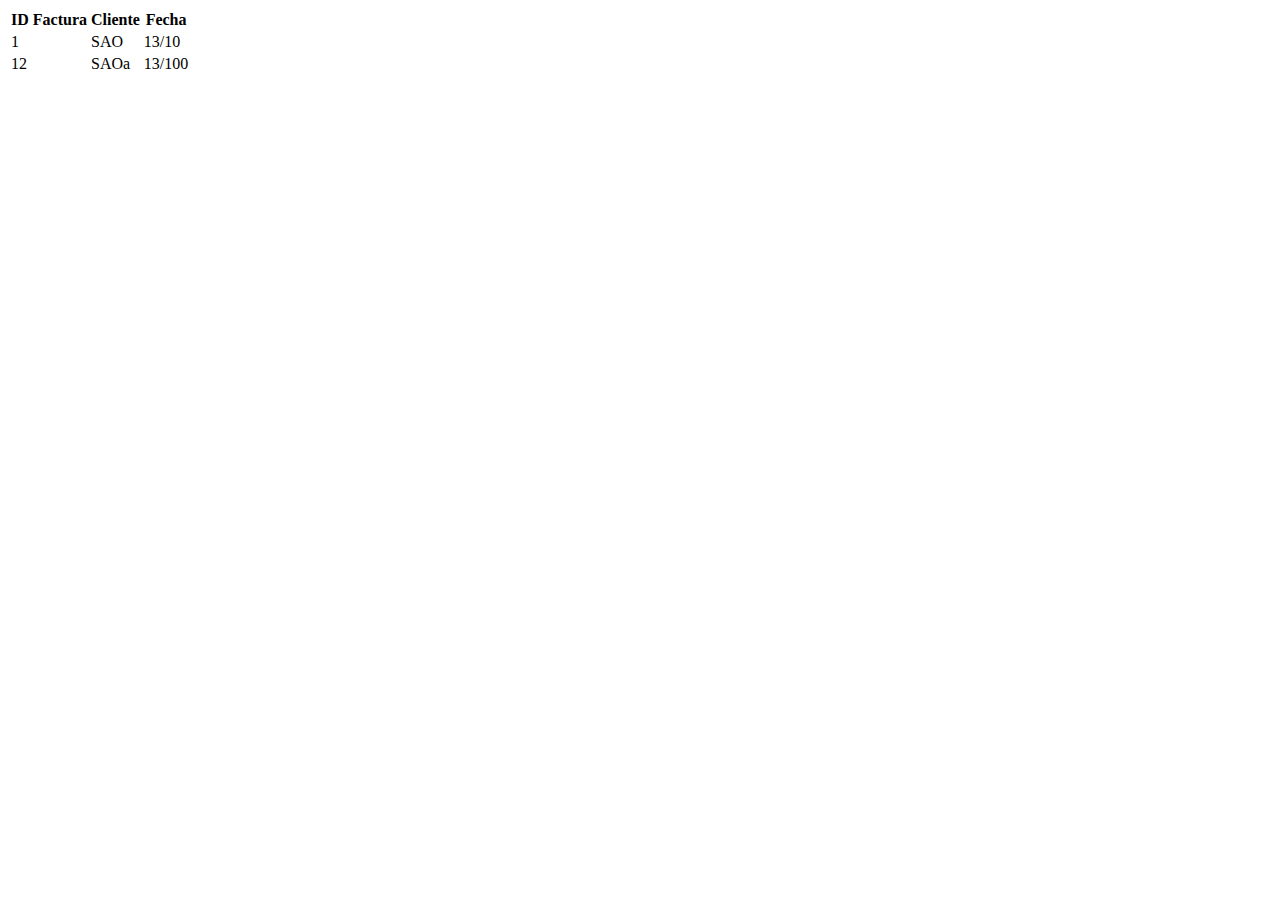
<file: js/index.html>
<!DOCTYPE html>
<html lang="en">

<head>
    <meta charset="UTF-8">
    <meta name="viewport" content="width=device-width, initial-scale=1.0">
    <title>Document</title>
</head>

<body>
    <table>
        <tr>
            <th>ID Factura</th>
            <th>Cliente</th>
            <th>Fecha</th>
        </tr>
        <tr>
            <td>1</td>
            <td>SAO</td>
            <td>13/10</td>
        </tr>
        <tr>
            <td>12</td>
            <td>SAOa</td>
            <td>13/100</td>
        </tr>
    </table>
</body>

</html>
</file>
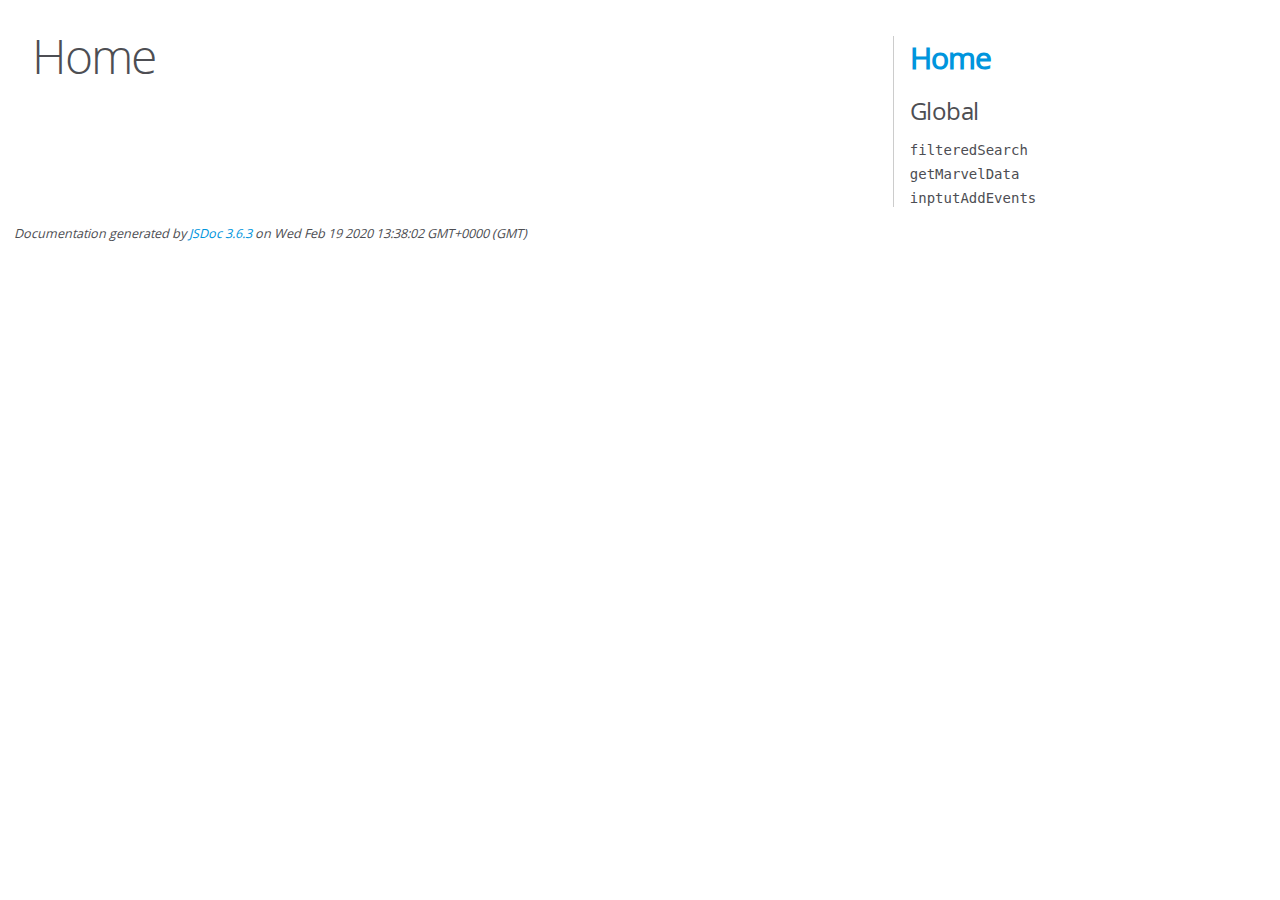
<file: out/index.html>
<!DOCTYPE html>
<html lang="en">
<head>
    <meta charset="utf-8">
    <title>JSDoc: Home</title>

    <script src="scripts/prettify/prettify.js"> </script>
    <script src="scripts/prettify/lang-css.js"> </script>
    <!--[if lt IE 9]>
      <script src="//html5shiv.googlecode.com/svn/trunk/html5.js"></script>
    <![endif]-->
    <link type="text/css" rel="stylesheet" href="styles/prettify-tomorrow.css">
    <link type="text/css" rel="stylesheet" href="styles/jsdoc-default.css">
</head>

<body>

<div id="main">

    <h1 class="page-title">Home</h1>

    



    


    <h3> </h3>










    









</div>

<nav>
    <h2><a href="index.html">Home</a></h2><h3>Global</h3><ul><li><a href="global.html#filteredSearch">filteredSearch</a></li><li><a href="global.html#getMarvelData">getMarvelData</a></li><li><a href="global.html#inptutAddEvents">inptutAddEvents</a></li></ul>
</nav>

<br class="clear">

<footer>
    Documentation generated by <a href="https://github.com/jsdoc/jsdoc">JSDoc 3.6.3</a> on Wed Feb 19 2020 13:38:02 GMT+0000 (GMT)
</footer>

<script> prettyPrint(); </script>
<script src="scripts/linenumber.js"> </script>
</body>
</html>
</file>
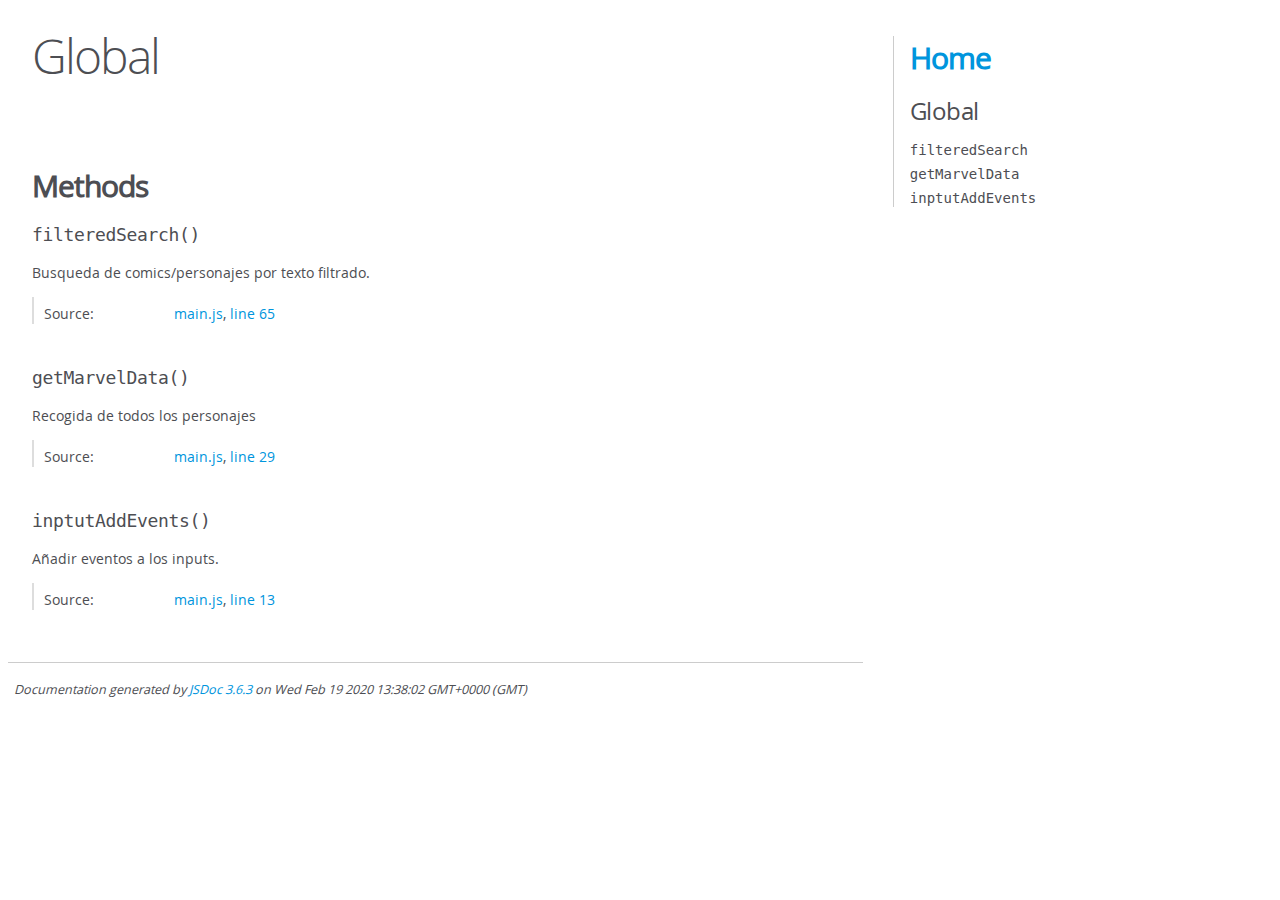
<file: out/global.html>
<!DOCTYPE html>
<html lang="en">
<head>
    <meta charset="utf-8">
    <title>JSDoc: Global</title>

    <script src="scripts/prettify/prettify.js"> </script>
    <script src="scripts/prettify/lang-css.js"> </script>
    <!--[if lt IE 9]>
      <script src="//html5shiv.googlecode.com/svn/trunk/html5.js"></script>
    <![endif]-->
    <link type="text/css" rel="stylesheet" href="styles/prettify-tomorrow.css">
    <link type="text/css" rel="stylesheet" href="styles/jsdoc-default.css">
</head>

<body>

<div id="main">

    <h1 class="page-title">Global</h1>

    




<section>

<header>
    
        <h2></h2>
        
    
</header>

<article>
    <div class="container-overview">
    
        

        


<dl class="details">

    

    

    

    

    

    

    

    

    

    

    

    

    

    

    

    
</dl>


        
    
    </div>

    

    

    

    

    

    

    

    
        <h3 class="subsection-title">Methods</h3>

        
            

    

    
    <h4 class="name" id="filteredSearch"><span class="type-signature"></span>filteredSearch<span class="signature">()</span><span class="type-signature"></span></h4>
    

    



<div class="description">
    Busqueda de comics/personajes por texto filtrado.
</div>













<dl class="details">

    

    

    

    

    

    

    

    

    

    

    

    

    
    <dt class="tag-source">Source:</dt>
    <dd class="tag-source"><ul class="dummy"><li>
        <a href="main.js.html">main.js</a>, <a href="main.js.html#line65">line 65</a>
    </li></ul></dd>
    

    

    

    
</dl>




















        
            

    

    
    <h4 class="name" id="getMarvelData"><span class="type-signature"></span>getMarvelData<span class="signature">()</span><span class="type-signature"></span></h4>
    

    



<div class="description">
    Recogida de todos los personajes
</div>













<dl class="details">

    

    

    

    

    

    

    

    

    

    

    

    

    
    <dt class="tag-source">Source:</dt>
    <dd class="tag-source"><ul class="dummy"><li>
        <a href="main.js.html">main.js</a>, <a href="main.js.html#line29">line 29</a>
    </li></ul></dd>
    

    

    

    
</dl>




















        
            

    

    
    <h4 class="name" id="inptutAddEvents"><span class="type-signature"></span>inptutAddEvents<span class="signature">()</span><span class="type-signature"></span></h4>
    

    



<div class="description">
    Añadir eventos a los inputs.
</div>













<dl class="details">

    

    

    

    

    

    

    

    

    

    

    

    

    
    <dt class="tag-source">Source:</dt>
    <dd class="tag-source"><ul class="dummy"><li>
        <a href="main.js.html">main.js</a>, <a href="main.js.html#line13">line 13</a>
    </li></ul></dd>
    

    

    

    
</dl>




















        
    

    

    
</article>

</section>




</div>

<nav>
    <h2><a href="index.html">Home</a></h2><h3>Global</h3><ul><li><a href="global.html#filteredSearch">filteredSearch</a></li><li><a href="global.html#getMarvelData">getMarvelData</a></li><li><a href="global.html#inptutAddEvents">inptutAddEvents</a></li></ul>
</nav>

<br class="clear">

<footer>
    Documentation generated by <a href="https://github.com/jsdoc/jsdoc">JSDoc 3.6.3</a> on Wed Feb 19 2020 13:38:02 GMT+0000 (GMT)
</footer>

<script> prettyPrint(); </script>
<script src="scripts/linenumber.js"> </script>
</body>
</html>
</file>
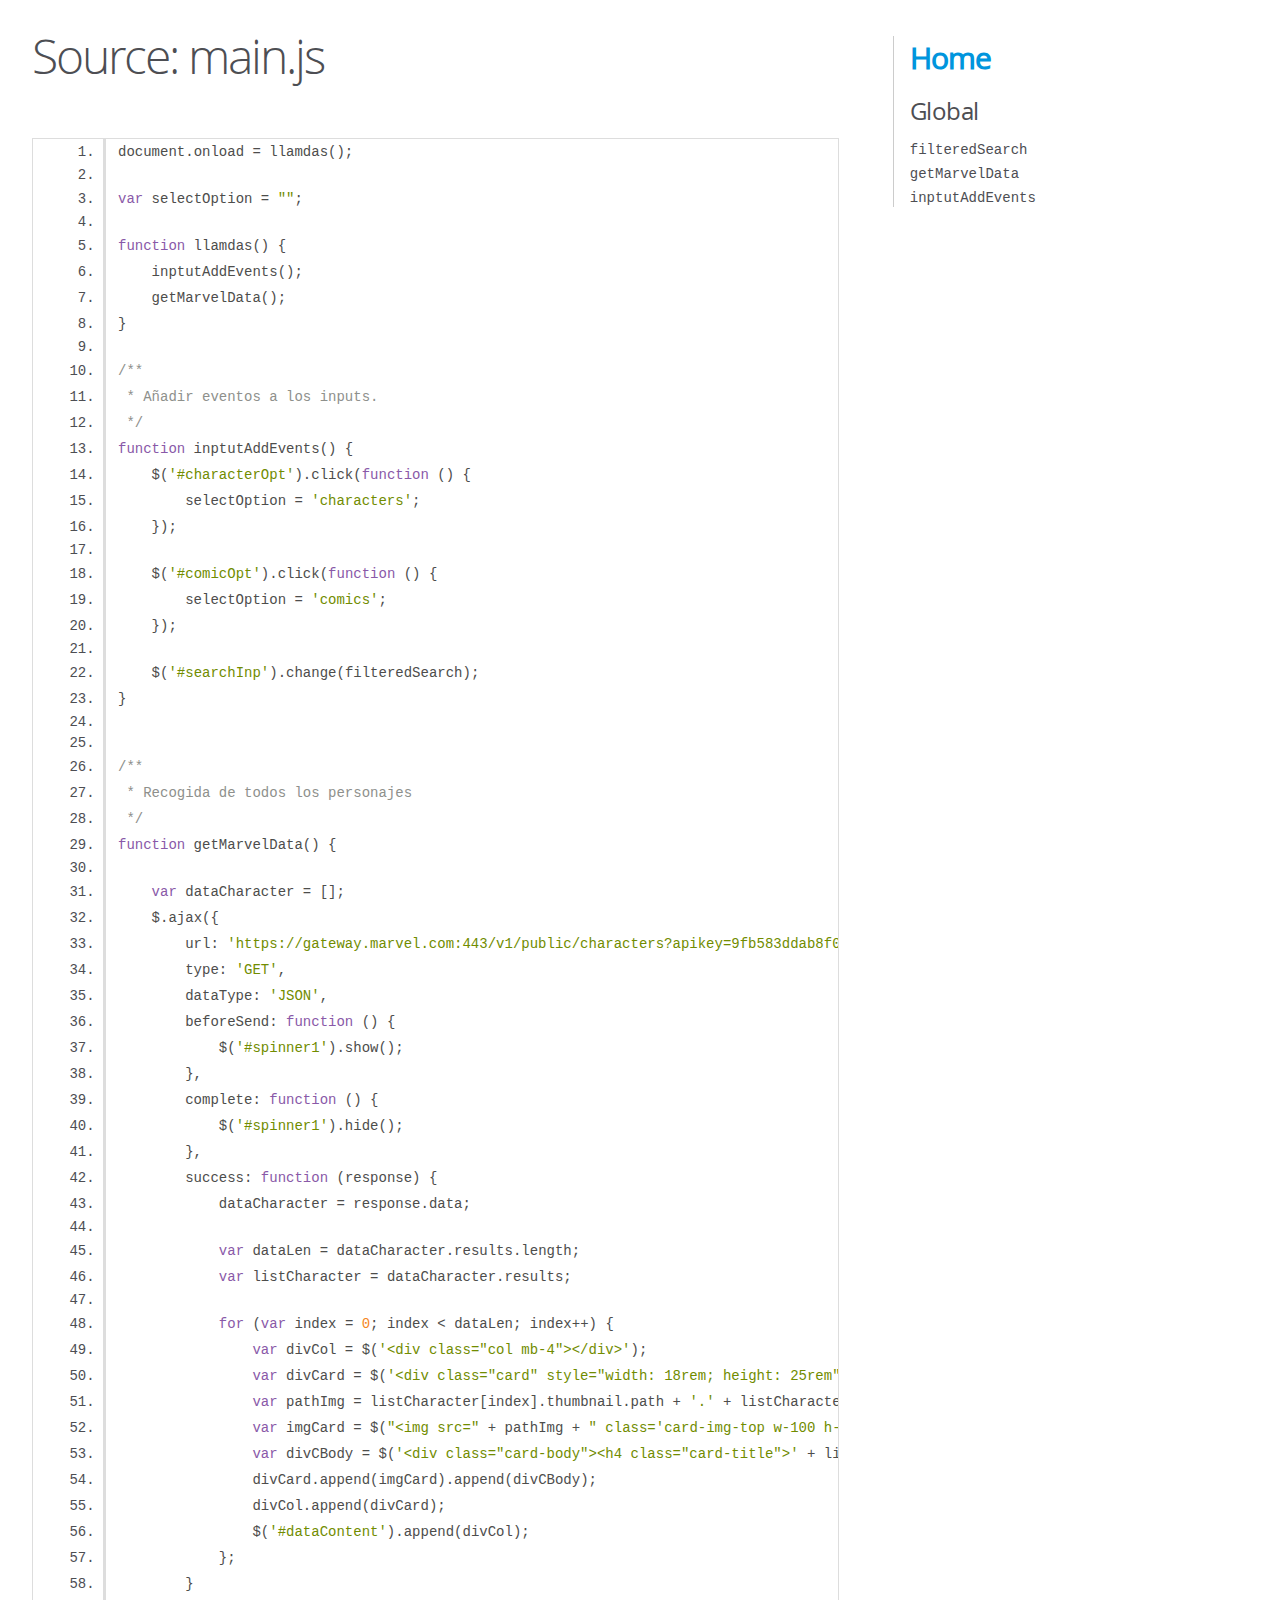
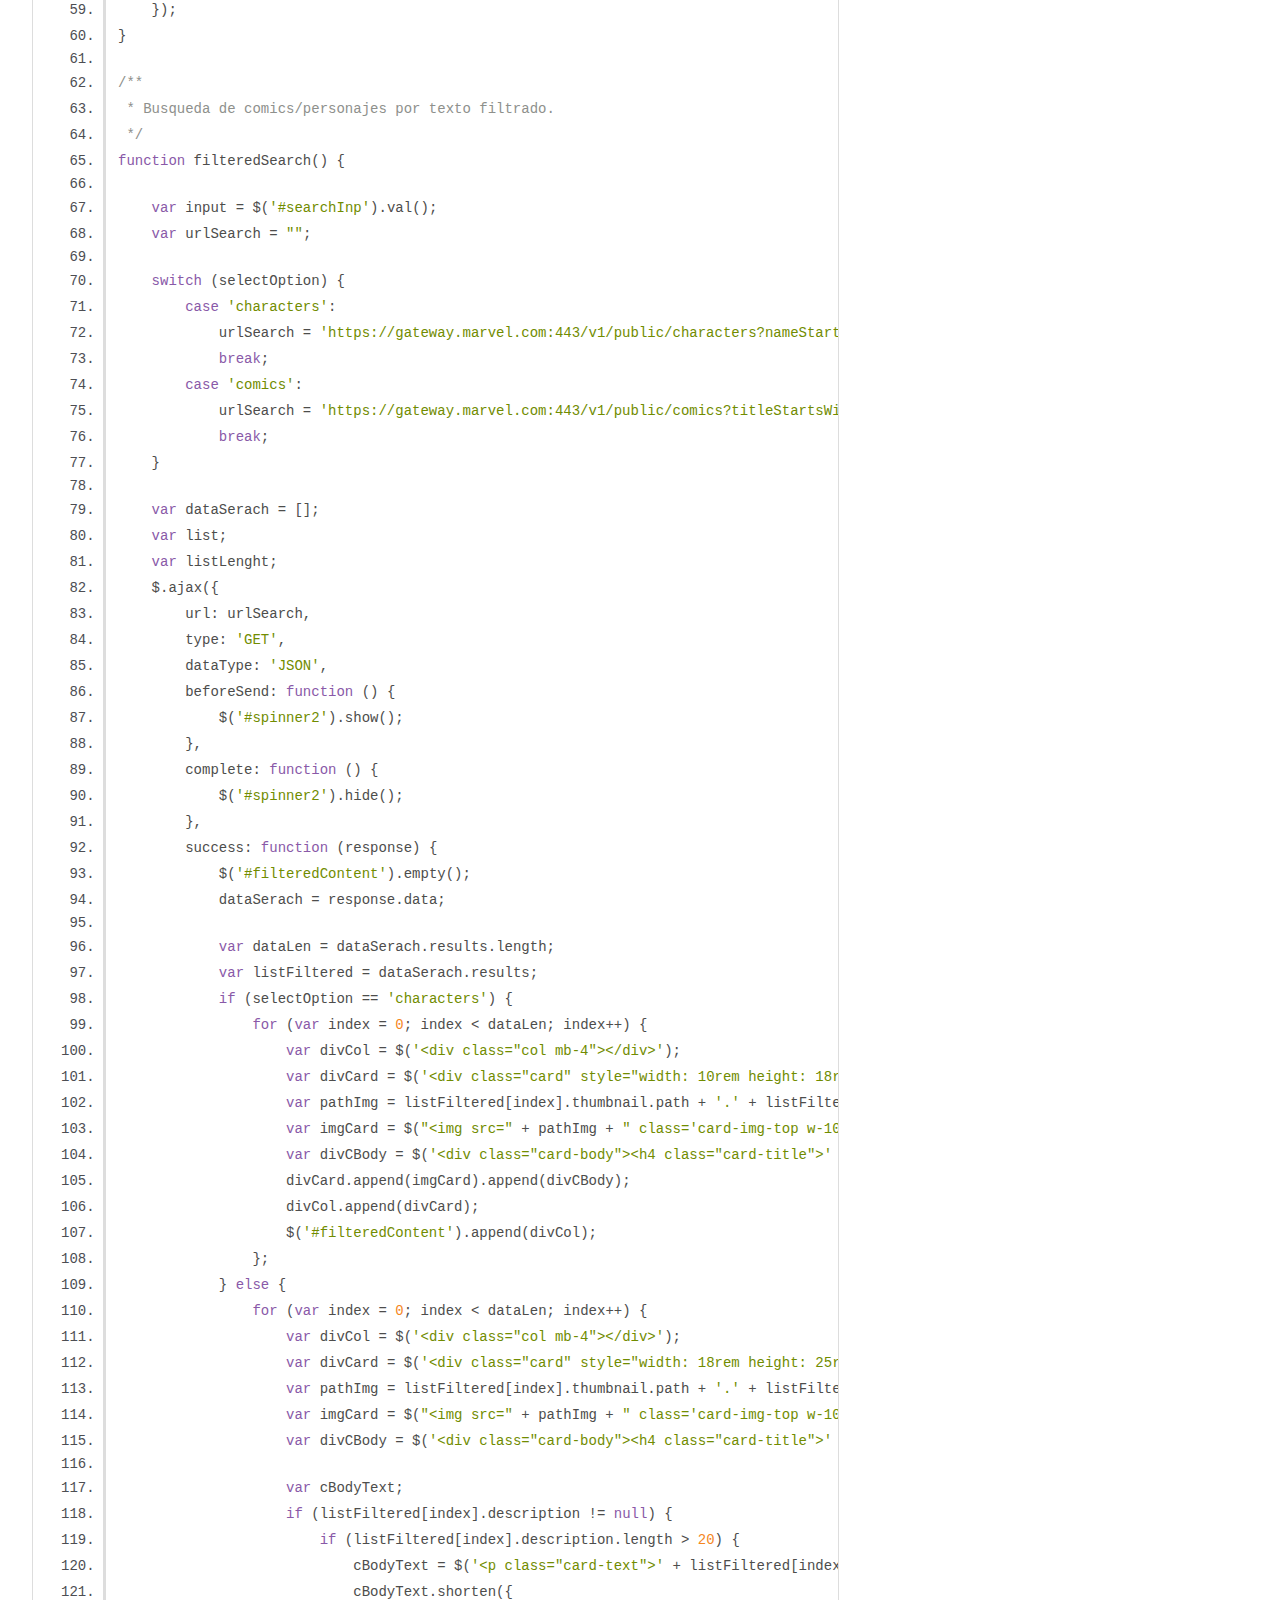
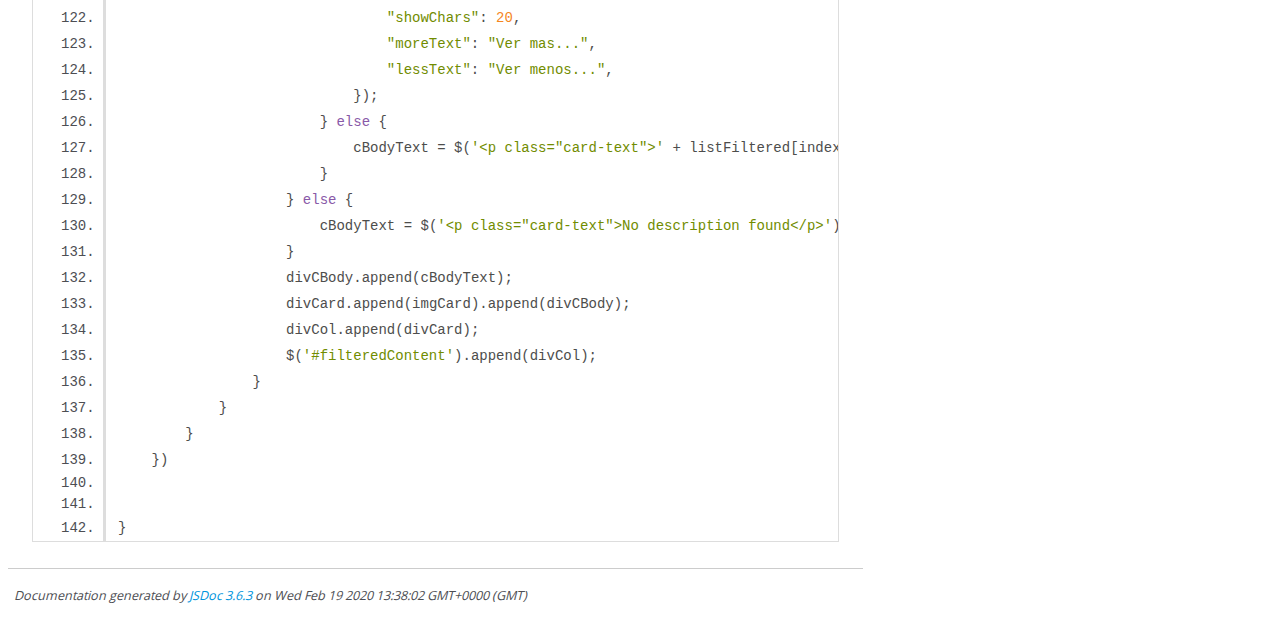
<file: out/main.js.html>
<!DOCTYPE html>
<html lang="en">
<head>
    <meta charset="utf-8">
    <title>JSDoc: Source: main.js</title>

    <script src="scripts/prettify/prettify.js"> </script>
    <script src="scripts/prettify/lang-css.js"> </script>
    <!--[if lt IE 9]>
      <script src="//html5shiv.googlecode.com/svn/trunk/html5.js"></script>
    <![endif]-->
    <link type="text/css" rel="stylesheet" href="styles/prettify-tomorrow.css">
    <link type="text/css" rel="stylesheet" href="styles/jsdoc-default.css">
</head>

<body>

<div id="main">

    <h1 class="page-title">Source: main.js</h1>

    



    
    <section>
        <article>
            <pre class="prettyprint source linenums"><code>document.onload = llamdas();

var selectOption = "";

function llamdas() {
    inptutAddEvents();
    getMarvelData();
}

/**
 * Añadir eventos a los inputs.
 */
function inptutAddEvents() {
    $('#characterOpt').click(function () {
        selectOption = 'characters';
    });

    $('#comicOpt').click(function () {
        selectOption = 'comics';
    });

    $('#searchInp').change(filteredSearch);
}


/**
 * Recogida de todos los personajes
 */
function getMarvelData() {

    var dataCharacter = [];
    $.ajax({
        url: 'https://gateway.marvel.com:443/v1/public/characters?apikey=9fb583ddab8f0da73c341063826d73d5',
        type: 'GET',
        dataType: 'JSON',
        beforeSend: function () {
            $('#spinner1').show();
        },
        complete: function () {
            $('#spinner1').hide();
        },
        success: function (response) {
            dataCharacter = response.data;

            var dataLen = dataCharacter.results.length;
            var listCharacter = dataCharacter.results;

            for (var index = 0; index &lt; dataLen; index++) {
                var divCol = $('&lt;div class="col mb-4">&lt;/div>');
                var divCard = $('&lt;div class="card" style="width: 18rem; height: 25rem">&lt;/div');
                var pathImg = listCharacter[index].thumbnail.path + '.' + listCharacter[index].thumbnail.extension;
                var imgCard = $("&lt;img src=" + pathImg + " class='card-img-top w-100 h-75'>");
                var divCBody = $('&lt;div class="card-body">&lt;h4 class="card-title">' + listCharacter[index].name + '&lt;/h4>&lt;/div>');
                divCard.append(imgCard).append(divCBody);
                divCol.append(divCard);
                $('#dataContent').append(divCol);
            };
        }
    });
}

/**
 * Busqueda de comics/personajes por texto filtrado.
 */
function filteredSearch() {

    var input = $('#searchInp').val();
    var urlSearch = "";

    switch (selectOption) {
        case 'characters':
            urlSearch = 'https://gateway.marvel.com:443/v1/public/characters?nameStartsWith=' + input + '&amp;apikey=9fb583ddab8f0da73c341063826d73d5';
            break;
        case 'comics':
            urlSearch = 'https://gateway.marvel.com:443/v1/public/comics?titleStartsWith=' + input + '&amp;apikey=9fb583ddab8f0da73c341063826d73d5';
            break;
    }

    var dataSerach = [];
    var list;
    var listLenght;
    $.ajax({
        url: urlSearch,
        type: 'GET',
        dataType: 'JSON',
        beforeSend: function () {
            $('#spinner2').show();
        },
        complete: function () {
            $('#spinner2').hide();
        },
        success: function (response) {
            $('#filteredContent').empty();
            dataSerach = response.data;

            var dataLen = dataSerach.results.length;
            var listFiltered = dataSerach.results;
            if (selectOption == 'characters') {
                for (var index = 0; index &lt; dataLen; index++) {
                    var divCol = $('&lt;div class="col mb-4">&lt;/div>');
                    var divCard = $('&lt;div class="card" style="width: 10rem height: 18rem">&lt;/div');
                    var pathImg = listFiltered[index].thumbnail.path + '.' + listFiltered[index].thumbnail.extension;
                    var imgCard = $("&lt;img src=" + pathImg + " class='card-img-top w-100 mh-75'>");
                    var divCBody = $('&lt;div class="card-body">&lt;h4 class="card-title">' + listFiltered[index].name + '&lt;/h4>&lt;/div>');
                    divCard.append(imgCard).append(divCBody);
                    divCol.append(divCard);
                    $('#filteredContent').append(divCol);
                };
            } else {
                for (var index = 0; index &lt; dataLen; index++) {
                    var divCol = $('&lt;div class="col mb-4">&lt;/div>');
                    var divCard = $('&lt;div class="card" style="width: 18rem height: 25rem">&lt;/div');
                    var pathImg = listFiltered[index].thumbnail.path + '.' + listFiltered[index].thumbnail.extension;
                    var imgCard = $("&lt;img src=" + pathImg + " class='card-img-top w-100 mh-75'>");
                    var divCBody = $('&lt;div class="card-body">&lt;h4 class="card-title">' + listFiltered[index].title + '&lt;/h4>&lt;/div>');

                    var cBodyText;
                    if (listFiltered[index].description != null) {
                        if (listFiltered[index].description.length > 20) {
                            cBodyText = $('&lt;p class="card-text">' + listFiltered[index].description + '&lt;/p>');
                            cBodyText.shorten({
                                "showChars": 20,
                                "moreText": "Ver mas...",
                                "lessText": "Ver menos...",
                            });
                        } else {
                            cBodyText = $('&lt;p class="card-text">' + listFiltered[index].description + '&lt;/p>');
                        }
                    } else {
                        cBodyText = $('&lt;p class="card-text">No description found&lt;/p>');
                    }
                    divCBody.append(cBodyText);
                    divCard.append(imgCard).append(divCBody);
                    divCol.append(divCard);
                    $('#filteredContent').append(divCol);
                }
            }
        }
    })


}</code></pre>
        </article>
    </section>




</div>

<nav>
    <h2><a href="index.html">Home</a></h2><h3>Global</h3><ul><li><a href="global.html#filteredSearch">filteredSearch</a></li><li><a href="global.html#getMarvelData">getMarvelData</a></li><li><a href="global.html#inptutAddEvents">inptutAddEvents</a></li></ul>
</nav>

<br class="clear">

<footer>
    Documentation generated by <a href="https://github.com/jsdoc/jsdoc">JSDoc 3.6.3</a> on Wed Feb 19 2020 13:38:02 GMT+0000 (GMT)
</footer>

<script> prettyPrint(); </script>
<script src="scripts/linenumber.js"> </script>
</body>
</html>
</file>
<file: out/styles/prettify-tomorrow.css>
/* Tomorrow Theme */
/* Original theme - https://github.com/chriskempson/tomorrow-theme */
/* Pretty printing styles. Used with prettify.js. */
/* SPAN elements with the classes below are added by prettyprint. */
/* plain text */
.pln {
  color: #4d4d4c; }

@media screen {
  /* string content */
  .str {
    color: #718c00; }

  /* a keyword */
  .kwd {
    color: #8959a8; }

  /* a comment */
  .com {
    color: #8e908c; }

  /* a type name */
  .typ {
    color: #4271ae; }

  /* a literal value */
  .lit {
    color: #f5871f; }

  /* punctuation */
  .pun {
    color: #4d4d4c; }

  /* lisp open bracket */
  .opn {
    color: #4d4d4c; }

  /* lisp close bracket */
  .clo {
    color: #4d4d4c; }

  /* a markup tag name */
  .tag {
    color: #c82829; }

  /* a markup attribute name */
  .atn {
    color: #f5871f; }

  /* a markup attribute value */
  .atv {
    color: #3e999f; }

  /* a declaration */
  .dec {
    color: #f5871f; }

  /* a variable name */
  .var {
    color: #c82829; }

  /* a function name */
  .fun {
    color: #4271ae; } }
/* Use higher contrast and text-weight for printable form. */
@media print, projection {
  .str {
    color: #060; }

  .kwd {
    color: #006;
    font-weight: bold; }

  .com {
    color: #600;
    font-style: italic; }

  .typ {
    color: #404;
    font-weight: bold; }

  .lit {
    color: #044; }

  .pun, .opn, .clo {
    color: #440; }

  .tag {
    color: #006;
    font-weight: bold; }

  .atn {
    color: #404; }

  .atv {
    color: #060; } }
/* Style */
/*
pre.prettyprint {
  background: white;
  font-family: Consolas, Monaco, 'Andale Mono', monospace;
  font-size: 12px;
  line-height: 1.5;
  border: 1px solid #ccc;
  padding: 10px; }
*/

/* Specify class=linenums on a pre to get line numbering */
ol.linenums {
  margin-top: 0;
  margin-bottom: 0; }

/* IE indents via margin-left */
li.L0,
li.L1,
li.L2,
li.L3,
li.L4,
li.L5,
li.L6,
li.L7,
li.L8,
li.L9 {
  /* */ }

/* Alternate shading for lines */
li.L1,
li.L3,
li.L5,
li.L7,
li.L9 {
  /* */ }
</file>
<file: out/styles/jsdoc-default.css>
@font-face {
    font-family: 'Open Sans';
    font-weight: normal;
    font-style: normal;
    src: url('../fonts/OpenSans-Regular-webfont.eot');
    src:
        local('Open Sans'),
        local('OpenSans'),
        url('../fonts/OpenSans-Regular-webfont.eot?#iefix') format('embedded-opentype'),
        url('../fonts/OpenSans-Regular-webfont.woff') format('woff'),
        url('../fonts/OpenSans-Regular-webfont.svg#open_sansregular') format('svg');
}

@font-face {
    font-family: 'Open Sans Light';
    font-weight: normal;
    font-style: normal;
    src: url('../fonts/OpenSans-Light-webfont.eot');
    src:
        local('Open Sans Light'),
        local('OpenSans Light'),
        url('../fonts/OpenSans-Light-webfont.eot?#iefix') format('embedded-opentype'),
        url('../fonts/OpenSans-Light-webfont.woff') format('woff'),
        url('../fonts/OpenSans-Light-webfont.svg#open_sanslight') format('svg');
}

html
{
    overflow: auto;
    background-color: #fff;
    font-size: 14px;
}

body
{
    font-family: 'Open Sans', sans-serif;
    line-height: 1.5;
    color: #4d4e53;
    background-color: white;
}

a, a:visited, a:active {
    color: #0095dd;
    text-decoration: none;
}

a:hover {
    text-decoration: underline;
}

header
{
    display: block;
    padding: 0px 4px;
}

tt, code, kbd, samp {
    font-family: Consolas, Monaco, 'Andale Mono', monospace;
}

.class-description {
    font-size: 130%;
    line-height: 140%;
    margin-bottom: 1em;
    margin-top: 1em;
}

.class-description:empty {
    margin: 0;
}

#main {
    float: left;
    width: 70%;
}

article dl {
    margin-bottom: 40px;
}

article img {
  max-width: 100%;
}

section
{
    display: block;
    background-color: #fff;
    padding: 12px 24px;
    border-bottom: 1px solid #ccc;
    margin-right: 30px;
}

.variation {
    display: none;
}

.signature-attributes {
    font-size: 60%;
    color: #aaa;
    font-style: italic;
    font-weight: lighter;
}

nav
{
    display: block;
    float: right;
    margin-top: 28px;
    width: 30%;
    box-sizing: border-box;
    border-left: 1px solid #ccc;
    padding-left: 16px;
}

nav ul {
    font-family: 'Lucida Grande', 'Lucida Sans Unicode', arial, sans-serif;
    font-size: 100%;
    line-height: 17px;
    padding: 0;
    margin: 0;
    list-style-type: none;
}

nav ul a, nav ul a:visited, nav ul a:active {
    font-family: Consolas, Monaco, 'Andale Mono', monospace;
    line-height: 18px;
    color: #4D4E53;
}

nav h3 {
    margin-top: 12px;
}

nav li {
    margin-top: 6px;
}

footer {
    display: block;
    padding: 6px;
    margin-top: 12px;
    font-style: italic;
    font-size: 90%;
}

h1, h2, h3, h4 {
    font-weight: 200;
    margin: 0;
}

h1
{
    font-family: 'Open Sans Light', sans-serif;
    font-size: 48px;
    letter-spacing: -2px;
    margin: 12px 24px 20px;
}

h2, h3.subsection-title
{
    font-size: 30px;
    font-weight: 700;
    letter-spacing: -1px;
    margin-bottom: 12px;
}

h3
{
    font-size: 24px;
    letter-spacing: -0.5px;
    margin-bottom: 12px;
}

h4
{
    font-size: 18px;
    letter-spacing: -0.33px;
    margin-bottom: 12px;
    color: #4d4e53;
}

h5, .container-overview .subsection-title
{
    font-size: 120%;
    font-weight: bold;
    letter-spacing: -0.01em;
    margin: 8px 0 3px 0;
}

h6
{
    font-size: 100%;
    letter-spacing: -0.01em;
    margin: 6px 0 3px 0;
    font-style: italic;
}

table
{
    border-spacing: 0;
    border: 0;
    border-collapse: collapse;
}

td, th
{
    border: 1px solid #ddd;
    margin: 0px;
    text-align: left;
    vertical-align: top;
    padding: 4px 6px;
    display: table-cell;
}

thead tr
{
    background-color: #ddd;
    font-weight: bold;
}

th { border-right: 1px solid #aaa; }
tr > th:last-child { border-right: 1px solid #ddd; }

.ancestors, .attribs { color: #999; }
.ancestors a, .attribs a
{
    color: #999 !important;
    text-decoration: none;
}

.clear
{
    clear: both;
}

.important
{
    font-weight: bold;
    color: #950B02;
}

.yes-def {
    text-indent: -1000px;
}

.type-signature {
    color: #aaa;
}

.name, .signature {
    font-family: Consolas, Monaco, 'Andale Mono', monospace;
}

.details { margin-top: 14px; border-left: 2px solid #DDD; }
.details dt { width: 120px; float: left; padding-left: 10px;  padding-top: 6px; }
.details dd { margin-left: 70px; }
.details ul { margin: 0; }
.details ul { list-style-type: none; }
.details li { margin-left: 30px; padding-top: 6px; }
.details pre.prettyprint { margin: 0 }
.details .object-value { padding-top: 0; }

.description {
    margin-bottom: 1em;
    margin-top: 1em;
}

.code-caption
{
    font-style: italic;
    font-size: 107%;
    margin: 0;
}

.source
{
    border: 1px solid #ddd;
    width: 80%;
    overflow: auto;
}

.prettyprint.source {
    width: inherit;
}

.source code
{
    font-size: 100%;
    line-height: 18px;
    display: block;
    padding: 4px 12px;
    margin: 0;
    background-color: #fff;
    color: #4D4E53;
}

.prettyprint code span.line
{
  display: inline-block;
}

.prettyprint.linenums
{
  padding-left: 70px;
  -webkit-user-select: none;
  -moz-user-select: none;
  -ms-user-select: none;
  user-select: none;
}

.prettyprint.linenums ol
{
  padding-left: 0;
}

.prettyprint.linenums li
{
  border-left: 3px #ddd solid;
}

.prettyprint.linenums li.selected,
.prettyprint.linenums li.selected *
{
  background-color: lightyellow;
}

.prettyprint.linenums li *
{
  -webkit-user-select: text;
  -moz-user-select: text;
  -ms-user-select: text;
  user-select: text;
}

.params .name, .props .name, .name code {
    color: #4D4E53;
    font-family: Consolas, Monaco, 'Andale Mono', monospace;
    font-size: 100%;
}

.params td.description > p:first-child,
.props td.description > p:first-child
{
    margin-top: 0;
    padding-top: 0;
}

.params td.description > p:last-child,
.props td.description > p:last-child
{
    margin-bottom: 0;
    padding-bottom: 0;
}

.disabled {
    color: #454545;
}
</file>
